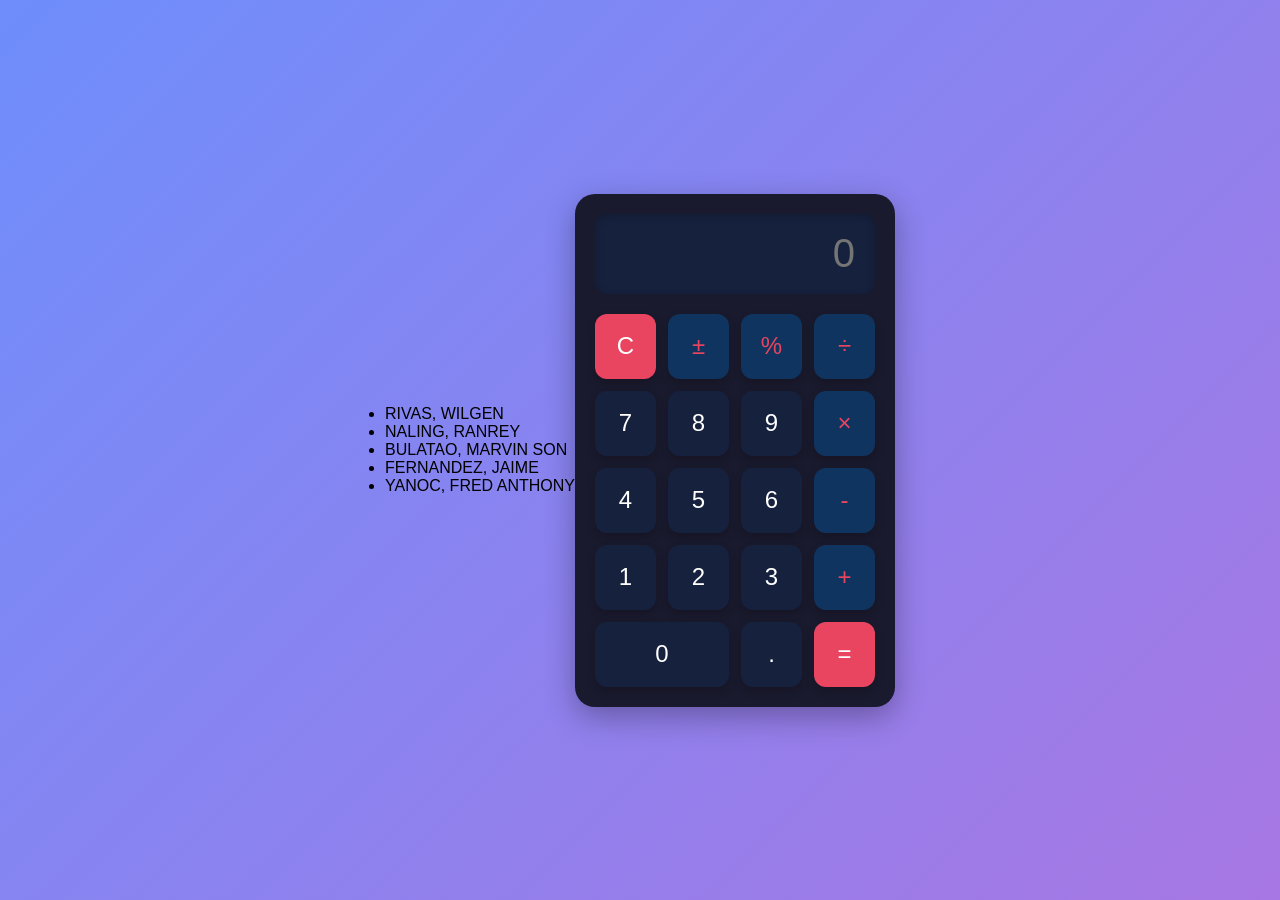
<file: index.html>
<!DOCTYPE html>
<html lang="en">
<head>
    <meta charset="UTF-8">
    <meta name="viewport" content="width=device-width, initial-scale=1.0">
    <title>Modern Calculator</title>
    <link rel="stylesheet" href="style.css">
</head>
<body>

    <div class="list">
        <ul>
            <li>RIVAS, WILGEN </li>
            <li>NALING, RANREY </li>
            <li>BULATAO, MARVIN SON </li>
            <li>FERNANDEZ, JAIME </li>
            <li>YANOC, FRED ANTHONY</li>
        </ul>
    </div>


    <div class="calculator">
        <div class="display">
            <input type="text" class="display-input" placeholder="0" readonly>
        </div>
        <div class="buttons">
            <button onclick="clearView()" class="btn clear">C</button>
            <button onclick="insert('±')" class="btn operator">±</button>
            <button onclick="insert('%')" class="btn operator">%</button>
            <button onclick="insert('÷')" class="btn operator">÷</button>
            
            <button onclick="insert('7')" class="btn">7</button>
            <button onclick="insert('8')" class="btn">8</button>
            <button onclick="insert('9')" class="btn">9</button>
            <button onclick="insert('*')" class="btn operator">×</button>
            
            <button onclick="insert('4')" class="btn">4</button>
            <button onclick="insert('5')" class="btn">5</button>
            <button onclick="insert('6')" class="btn">6</button>
            <button onclick="insert('-')" class="btn operator">-</button>
            
            <button onclick="insert('1')" class="btn">1</button>
            <button onclick="insert('2')" class="btn">2</button>
            <button onclick="insert('3')" class="btn">3</button>
            <button onclick="insert('+')" class="btn operator">+</button>
            
            <button onclick="insert('0')" class="btn zero">0</button>
            <button onclick="insert('.')" class="btn">.</button>
            <button onclick="insert('=')" class="btn equals">=</button>
        </div>
    </div>

    <script src="script.js"></script>
</body>
</html>
</file>
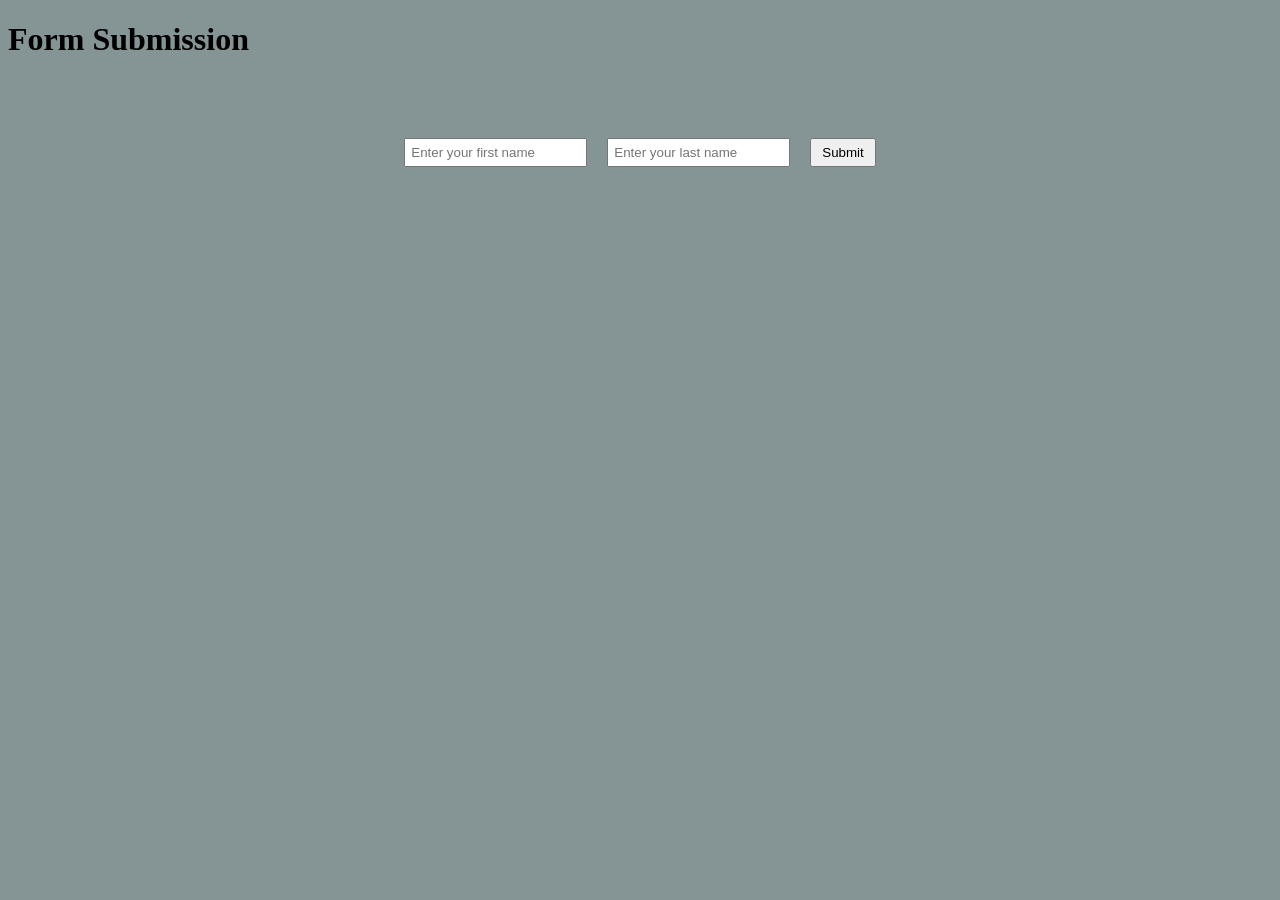
<file: form.html>
<!DOCTYPE html>
<html lang="en">
<head>
    <meta charset="UTF-8">
    <meta name="viewport" content="width=device-width, initial-scale=1.0">
    <title>form</title>

    <style>
        body {
            background-color: rgb(133, 148, 148);
        }
        form {
            
            display: flex;
            margin: 50px;
            padding: 20px;
            left: 50px;
            justify-content: center;
        }
        input {
            margin: 10px;
            padding: 5px;
        }
        button {
            margin: 10px;
            padding: 5px 10px;
        }
    </style>

</head>
<body>
    <h1>Form Submission</h1>
    <form class="form">
        <input onclick="" type="name" placeholder="Enter your first name"> <br>
        <input onclick="" type="name" placeholder="Enter your last name"> <br>
        <button onclick="myFunction()">Submit</button>
    </form>
    
</body>
    <script>
        const firstNameInput = document.querySelector('input[type="name"]:first-of-type');
    const lastNameInput = document.querySelector('input[type="name"]:last-of-type');

    firstNameInput.onclick = function () {
        firstNameInput.style.backgroundColor = 'lightblue';
    };

    lastNameInput.onclick = function () {
        lastNameInput.style.backgroundColor = 'lightgreen';
    };

    function myFunction() {
        if (firstNameInput.value === '' || lastNameInput.value === '') {
            alert("Please fill in both fields before submitting.");
            return;
        }
        alert("successfully submitted");
    }
    

    </script>
</html>
</file>
<file: style.css>
* {
    margin: 0;
    padding: 0;
    box-sizing: border-box;
    font-family: 'Segoe UI', Tahoma, Geneva, Verdana, sans-serif;
}

body {
    display: flex;
    justify-content: center;
    align-items: center;
    min-height: 100vh;
    background: linear-gradient(135deg, #6e8efb, #a777e3);
    padding: 20px;
}

.calculator {
    width: 100%;
    max-width: 320px;
    background-color: #1a1a2e;
    border-radius: 20px;
    box-shadow: 0 10px 30px rgba(0, 0, 0, 0.3);
    overflow: hidden;
    padding: 20px;
}

.display {
    margin-bottom: 20px;
}

.display-input {
    width: 100%;
    height: 80px;
    background-color: #16213e;
    border: none;
    border-radius: 12px;
    color: #fff;
    font-size: 2.5rem;
    text-align: right;
    padding: 0 20px;
    outline: none;
    box-shadow: inset 0 2px 10px rgba(0, 0, 0, 0.2);
}

.buttons {
    display: grid;
    grid-template-columns: repeat(4, 1fr);
    grid-gap: 12px;
}

.btn {
    height: 65px;
    border: none;
    border-radius: 12px;
    background-color: #16213e;
    color: #fff;
    font-size: 1.5rem;
    font-weight: 500;
    cursor: pointer;
    transition: all 0.2s ease;
    box-shadow: 0 4px 8px rgba(0, 0, 0, 0.2);
}

.btn:hover {
    transform: translateY(-2px);
    box-shadow: 0 6px 12px rgba(0, 0, 0, 0.3);
}

.btn:active {
    transform: translateY(1px);
    box-shadow: 0 2px 4px rgba(0, 0, 0, 0.2);
}

.operator {
    background-color: #0f3460 !important;
    color: #e94560 !important;
}

.equals {
    background-color: #e94560 !important;
    color: white !important;
}

.clear {
    background-color: #e94560 !important;
    color: white !important;
}

.zero {
    grid-column: span 2;
}

.display-input {
    transition: all 0.3s ease;
}


@media (max-width: 350px) {
    .calculator {
        padding: 15px;
    }
    
    .btn {
        height: 55px;
        font-size: 1.3rem;
    }
    
    .display-input {
        height: 70px;
        font-size: 2rem;
    }
}
</file>
